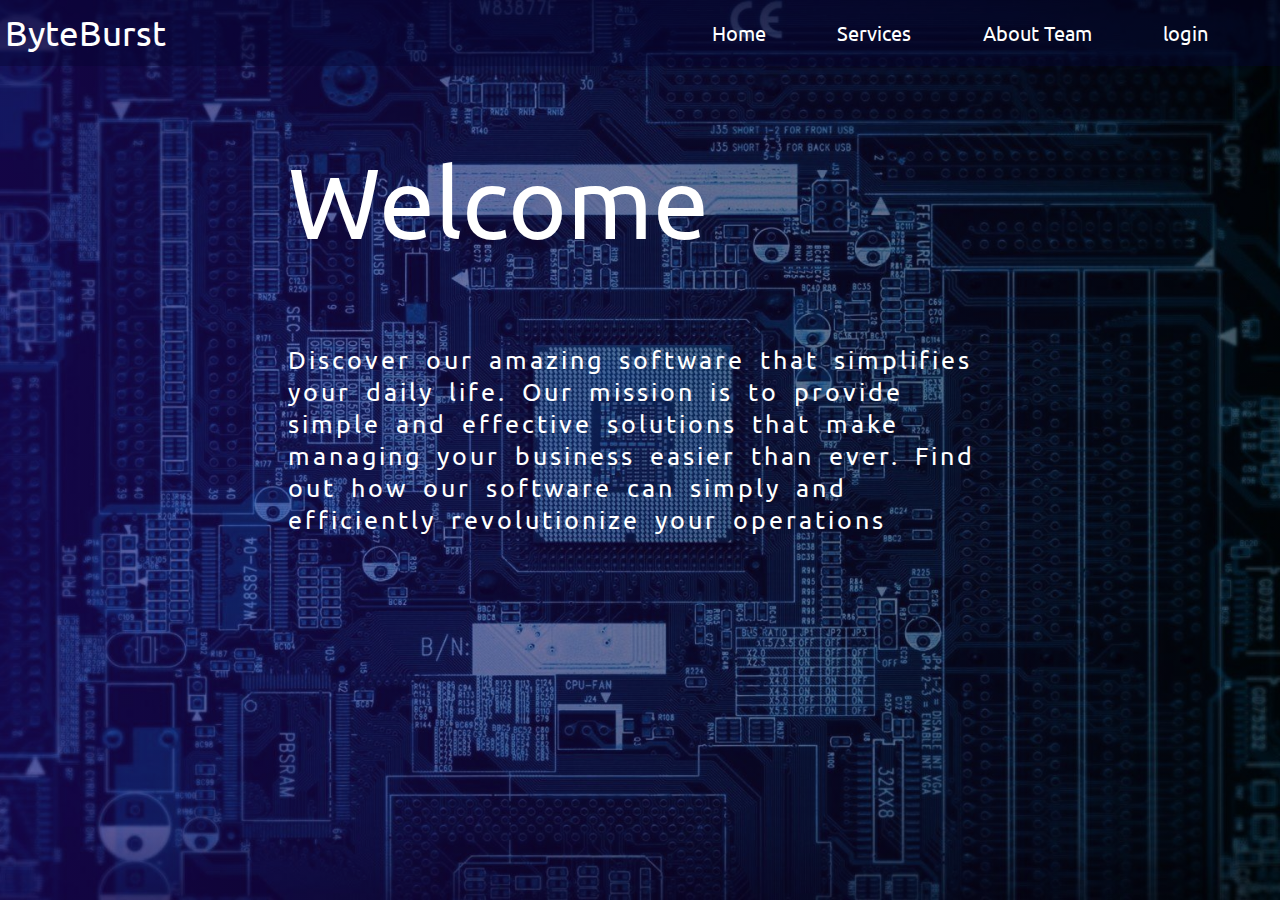
<file: Tech-Company-main/index.html>
<!doctype html>
<html lang="en">    
<head>
    <title>ByteBurst</title>     
    <link rel="icon" href="MEDIA/logo.jpg">
    <link rel="stylesheet" type="text/css" href="CSS/lp_style.css">    
    <meta charset="UTF-8">
    <meta  name="viewport" content="width=device-whidth,intial-scale=1.0"/> 
</head>
<body>
    <div class="container">
        <header>
            <a href="#" class="logo">ByteBurst</a>
            <ul>
            <li><a href="index.html">Home</a></li>
            <li><a href="HTML/Services.html">Services</a></li>
            <li><a href="HTML/ourteam.html">About Team</a></li>
            <li><a href="HTML/login.html">login</a></li>
        </ul>
        </header>
        <div class="content">
        <h2>welcome</h2> 
            <p>Discover our amazing software that simplifies your daily life.
                Our mission is to provide simple and effective solutions that make managing your business easier than ever.
                    Find out how our software can simply and efficiently revolutionize your operations</p>
        </div>
    </div>
</body>
</file>
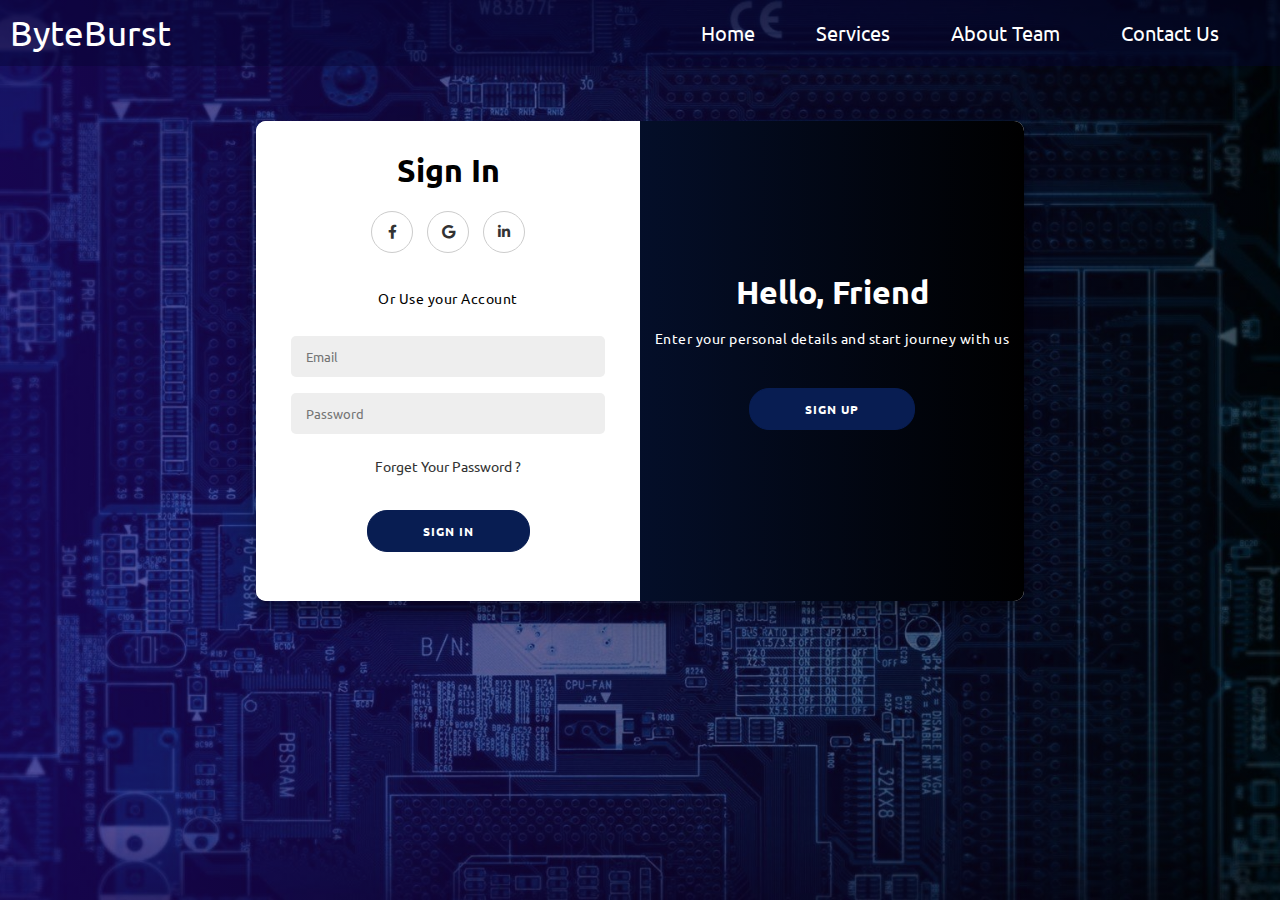
<file: Tech-Company-main/HTML/login.html>
<!DOCTYPE html>
<html lang="en">

<head>
    <meta charset="UTF-8">
    <meta name="viewport" content="width=device-width, initial-scale=1.0">
    <link rel="icon" href="../MEDIA/logo.jpg"/>
    <link rel="stylesheet" href="https://cdnjs.cloudflare.com/ajax/libs/font-awesome/6.0.0-beta3/css/all.min.css">
    <link rel="stylesheet" href="../CSS/cu_style.css">
    <title>Login</title>
</head>

<body>

    <!-- HEADER -->
    <header>
        <a href="#" class="logo">ByteBurst</a>

        <ul>
            <li><a href="../index.html">Home</a></li>
            <li><a href="Services.html">Services</a></li>
            <li><a href="ourteam.html">About Team</a></li>
            <li><a href="mailto:ByteBurst@gmail.com">Contact Us</a></li>
        </ul>
        </header>

    <div class="container">
        <div class="formcontainer" id="block">
            <div class="sign-up">
                <form action="#">
                    <h1>Create Account</h1>
                    <div class="social-container">
                        <a href="#" class="social"><i class="fab fa-facebook-f"></i></a>
                        <a href="#" class="social"><i class="fab fa-google"></i></a>
                        <a href="#" class="social"><i class="fab fa-linkedin-in"></i></a>
                    </div>
                    <p>Or Use your email for registeration</p>
                    <input type="text" name="text" placeholder="Name" required>
                    <input type="email" name="email" placeholder="Email" required>
                    <input type="password" name="password" placeholder="Password" required>
                    <button>Sign Up</button>
                </form>
            </div>
    
            <div class="sign-in">
                <form action="#">
                    <h1>Sign In</h1>
                    <div class="social-container">
                        <a href="#" class="social"><i class="fab fa-facebook-f"></i></a>
                        <a href="#" class="social"><i class="fab fa-google"></i></a>
                        <a href="#" class="social"><i class="fab fa-linkedin-in"></i></a>
                    </div>
                    <p>Or Use your Account</p>
                    <input type="email" name="email" placeholder="Email" required>
                    <input type="password" name="password" placeholder="Password" required>
                    <a href="#">Forget Your Password ?</a>
                    <button>Sign In</button>
                </form>
            </div>
    
            <div class="overlay-container">
                <div class="overlay">
                    <div class="overlay-left">
                        <h1>Wellcome Back!</h1>
                        <p>To keep connected with us please login with your personal info</p>
                        <button id="signIn">Sign In</button>
                    </div>
                    <div class="overlay-right">
                        <h1>Hello, Friend</h1>
                        <p>Enter your personal details and start journey with us</p>
                        <button id="signUp">Sign Up</button>
                    </div>
                </div>
            </div>
        </div>
    </div>

    <script src="../Js/main.js"></script>

</body>
</html>
</file>
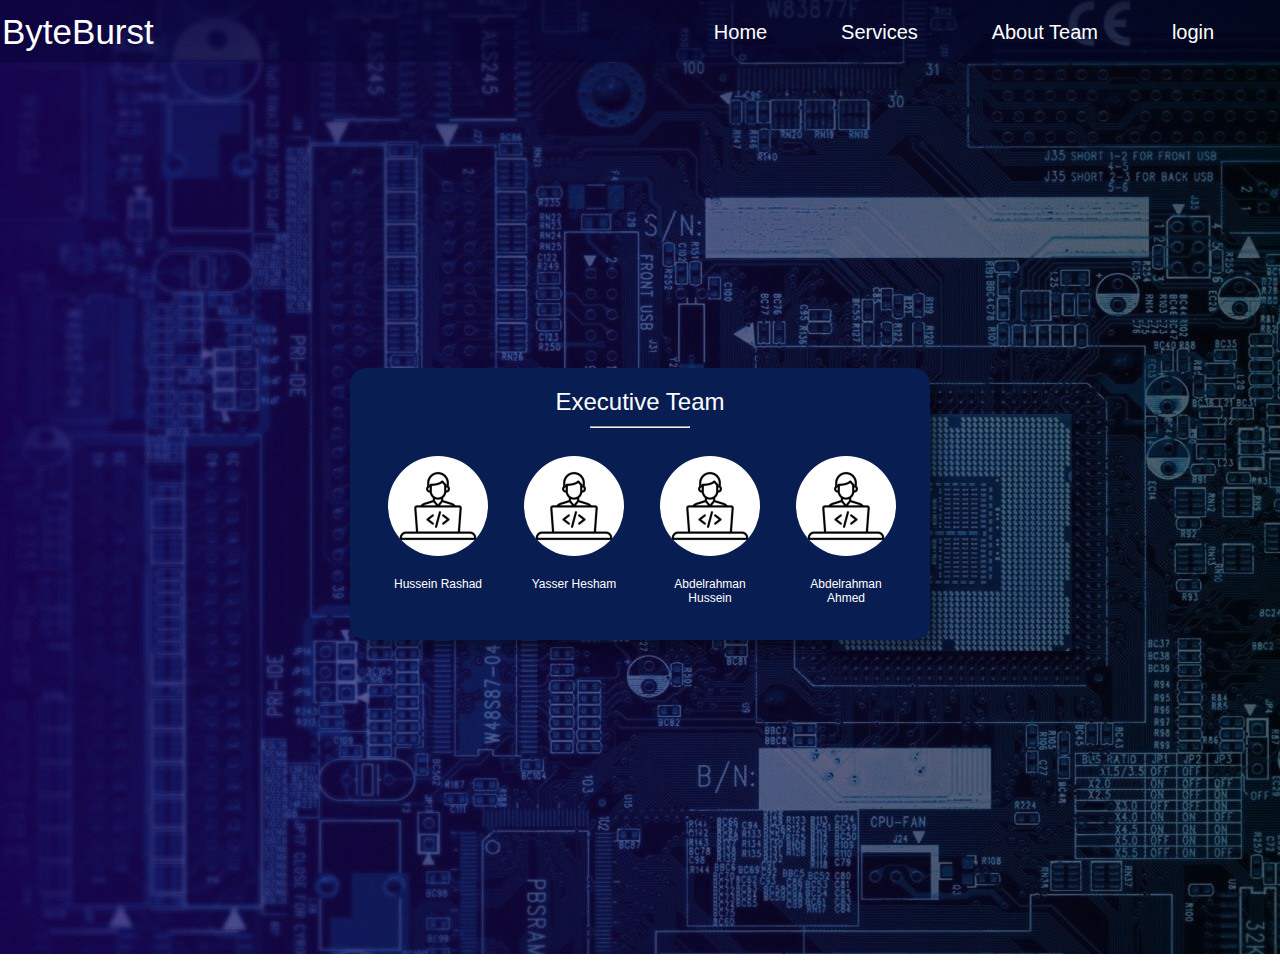
<file: Tech-Company-main/HTML/ourteam.html>
<!DOCTYPE html>
<html lang="en">
<head>
  <meta charset="UTF-8">
  <meta name="viewport" content="width=device-width, initial-scale=1.0">
  <title>Our Team</title>
  <link rel="icon" href="../MEDIA/logo.jpg"/>
  <link rel="stylesheet" href="../CSS/ot.css">
</head>
<body>
  <header>
    <a href="#" class="logo">ByteBurst</a>
    <ul>
        <li><a href="../index.html">Home</a></li>
        <li><a href="Services.html">Services</a></li>
        <li><a href="ourteam.html">About Team</a></li>
        <li><a href="login.html">login</a></li>
    </ul>
</header>

<div class="container">
  <div class="wrapper">
    <h2>Executive Team</h2>
    <hr>
    <div class="members">
      <div class="team-mem">
        <img src="../MEDIA/photo.jpg" alt="Picture" class="img">
        <h4>Hussein Rashad</h4>
        <p></p>
      </div>
      <div class="team-mem">
        <img src="../MEDIA/photo.jpg" alt="Picture" class="img">
        <h4>Yasser Hesham</h4>
        <p></p>
      </div>
      <div class="team-mem">
        <img src="../MEDIA/photo.jpg" alt="Picture" class="img">
        <h4>Abdelrahman Hussein</h4>
        <p></p>
      </div>
      <div class="team-mem">
        <img src="../MEDIA/photo.jpg" alt="Picture" class="img">
        <h4>Abdelrahman Ahmed</h4>
        <p></p>
      </div>
    </div>
  </div>
</div>
  
</body>
</html>
</file>
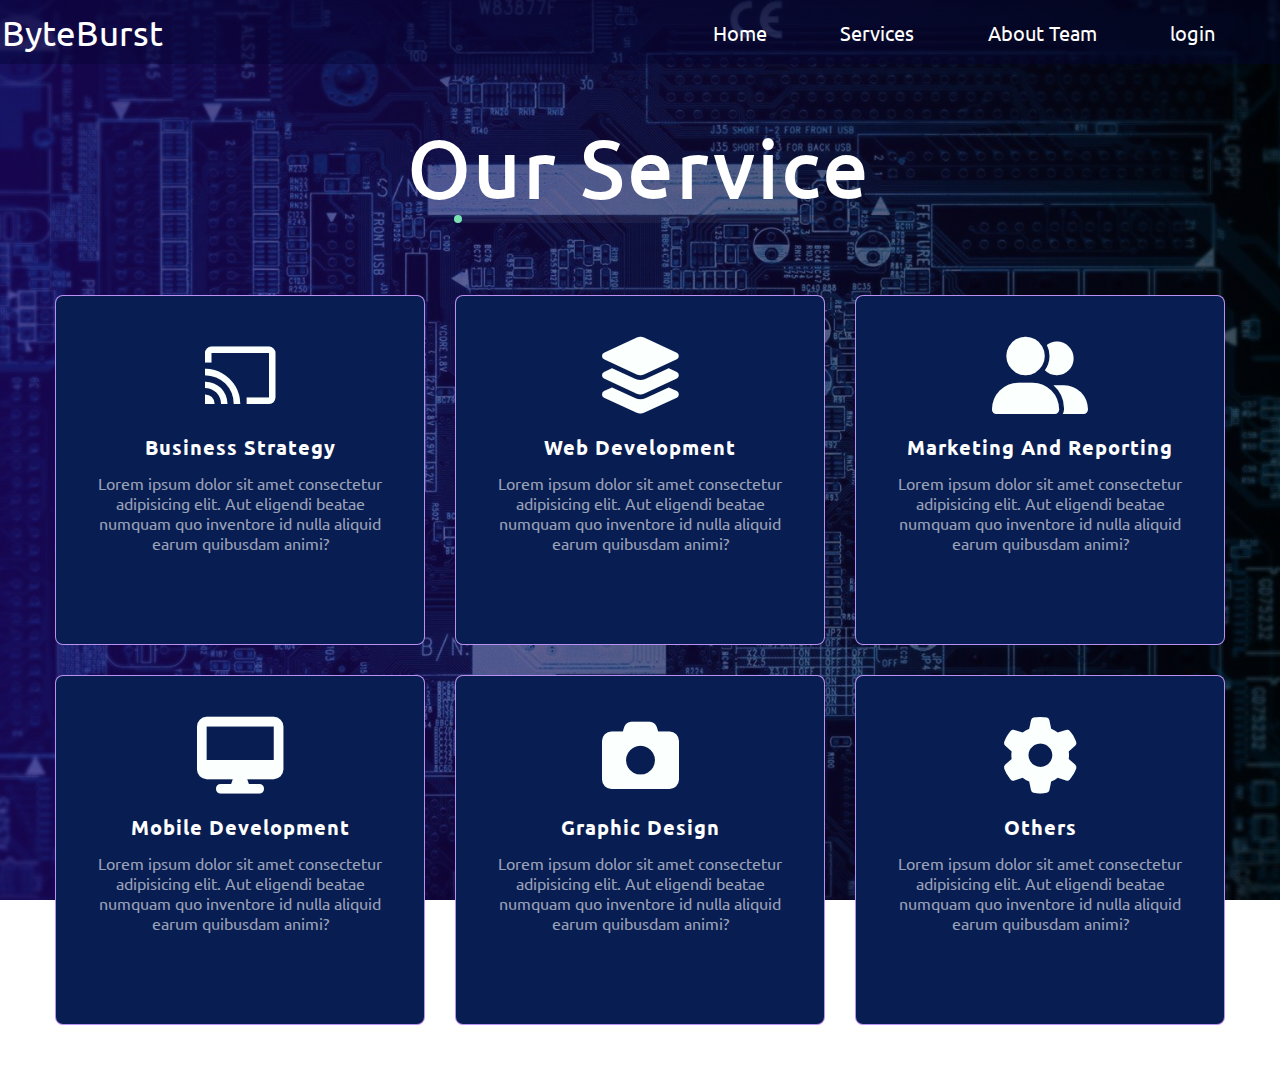
<file: Tech-Company-main/HTML/Services.html>
<!DOCTYPE html>
<html lang="en">
<head>
    <meta charset="UTF-8">
    <meta name="viewport" content="width=device-width, initial-scale=1.0">
    <link rel="icon" href="../MEDIA/logo.jpg"/>
    <title>Our Services</title>
    <link rel="stylesheet" href="../CSS/services.css">
    <link rel="stylesheet" href="https://cdnjs.cloudflare.com/ajax/libs/font-awesome/6.5.2/css/all.min.css">
</head>
<body>
    <div class="container">
        <header>
            <a href="#" class="logo">ByteBurst</a>
            <ul>
                <li><a href="../index.html">Home</a></li>
                <li><a href="Services.html">Services</a></li>
                <li><a href="ourteam.html">About Team</a></li>
                <li><a href="login.html">login</a></li>
                
            </ul>
            </header>
        <div class="service-wrapper">
            <div class="service">
                <h1>Our Service <span></span></h1> 
                <div class="cards">
                    <div class="card">
                        <i class="fa-brands fa-chromecast"></i>
                        <h2>Business Strategy</h2>
                        <p>Lorem ipsum dolor sit amet consectetur adipisicing elit.
                            Aut eligendi beatae numquam quo inventore id nulla aliquid earum quibusdam animi?
                        </p>
                    </div>
                    <div class="card">
                        <i class="fa-solid fa-layer-group"></i>
                        <h2>Web Development</h2>
                        <p>Lorem ipsum dolor sit amet consectetur adipisicing elit.
                            Aut eligendi beatae numquam quo inventore id nulla aliquid earum quibusdam animi?
                        </p>
                    </div>
                    <div class="card">
                        <i class="fa-solid fa-user-group"></i>
                        <h2>Marketing And Reporting</h2>
                        <p>Lorem ipsum dolor sit amet consectetur adipisicing elit.
                            Aut eligendi beatae numquam quo inventore id nulla aliquid earum quibusdam animi?
                        </p>
                    </div>
                    <div class="card">
                        <i class="fa-solid fa-desktop"></i>
                        <h2>Mobile Development</h2>
                        <p>Lorem ipsum dolor sit amet consectetur adipisicing elit.
                            Aut eligendi beatae numquam quo inventore id nulla aliquid earum quibusdam animi?
                        </p>
                    </div>
                    <div class="card">
                        <i class="fa-solid fa-camera"></i>
                        <h2>Graphic Design</h2>
                        <p>Lorem ipsum dolor sit amet consectetur adipisicing elit.
                            Aut eligendi beatae numquam quo inventore id nulla aliquid earum quibusdam animi?
                        </p>
                    </div>
                    <div class="card">
                        <i class="fa-solid fa-gear"></i>
                        <h2>Others</h2>
                        <p>Lorem ipsum dolor sit amet consectetur adipisicing elit.
                            Aut eligendi beatae numquam quo inventore id nulla aliquid earum quibusdam animi?
                        </p>
                    </div>
                </div>
            </div>
        </div>
    </div>
</body>
</html>
</file>
<file: Tech-Company-main/CSS/lp_style.css>
@import url('https://fonts.googleapis.com/css2?family=Ubuntu:ital,wght@0,300;0,400;0,500;0,700;1,300;1,400;1,500;1,700&display=swap');
*{ font-family: "Ubuntu", sans-serif;
    font-weight: 400;
    font-style: normal;}
    a{
        color: white;
        text-decoration:none;
    }
    body{
background-image: linear-gradient(to right ,rgba(38, 5, 129, 0.590) ,rgba(0, 0, 0, 0.600))
,url(../MEDIA/background.jpg)
;
background-position: center; 
background-repeat: no-repeat;
background-size: cover;
background-attachment: fixed; 
    }

    body:hover{
        background-image: linear-gradient(to right ,rgba(38, 5, 129, 0.507) ,rgba(0, 0, 0, 0.542))
,url(../MEDIA/background.jpg)
; }

header{
    display:flex;
    justify-content: space-between; 
    align-items: center;
    background-color: rgba(4, 4, 51, 0.418);
    margin: -8px -8px;
    background-attachment: fixed;
}

.logo{
    font-size: 35px;
    text-transform: capitalize;
    padding-left: 5px;
}


ul{
    list-style:none ;
    width: 50%;
    display: flex;
    justify-content: space-evenly;
    font-size: 20px;
}
ul a{
    border-bottom: 2px solid transparent;
} 
ul a:hover{
    border-bottom-color: white;
}
.content{
    color: white;
    margin-left: 280px;
} 
.content h2{
    font-size: 100px; 
    text-transform: capitalize;
}
.content p{
    letter-spacing: 3px;
    word-spacing: 6px;
    width: 700px;
    font-size: 25px;
}
</file>
<file: Tech-Company-main/CSS/cu_style.css>
@import url('https://fonts.googleapis.com/css2?family=Ubuntu:ital,wght@0,300;0,400;0,500;0,700;1,300;1,400;1,500;1,700&display=swap');
*{ font-family: "Ubuntu", sans-serif;
    font-weight: 400;
    font-style: normal;}
header{
    display:flex;
    justify-content: space-between; 
    align-items: center;
    background-color: rgba(4, 4, 51, 0.418);
    margin: -8px -8px;
    background-attachment: fixed;
}
.logo{
    font-size: 35px;
    text-transform: capitalize;
    padding-left: 10px;
}
body{
    background-image: linear-gradient(to right ,rgba(38, 5, 129, 0.590) ,rgba(0, 0, 0, 0.600))
    ,url(../MEDIA/background.jpg)
    ;
    background-position: center; 
    background-repeat: no-repeat;
    background-size: cover;
    background-attachment: fixed; 
        }
ul{
    list-style:none ;
    width: 50%;
    display: flex;
    justify-content: space-evenly;
    font-size: 20px;
}
a,label{
    color: white;
    text-decoration: none;
}
ul a{
    border-bottom: 2px solid transparent;
} 
ul a:hover{
    border-bottom-color: white;
}


.container{
    align-items: center;
    display: flex;
    justify-content: center;
    flex-direction: column;
    background-color: transparent;
    min-height: 100%;
    margin-top: 5%;
}

.formcontainer{
    position: relative;
    width: 768px;
    max-width: 100%;
    min-height: 480px;
    background: #fff;
    border-radius: 10px;
    overflow: hidden;
    box-shadow: 0 14px 28px rgba(0,0,0,0.25),
                0 10px 10px rgba(0,0,0,0.22)
}

.sign-up,
.sign-in{
position: absolute;
top: 0;
left: 0;
height: 100%;
transition: all 0. 6s ease-in-out
}

.sign-up{
    width: 50%;
    opacity: 0;
    z-index: 1;
}
.sign-in{
    width: 50%;
    z-index: 2;
}

form{
    background: #fff;
    display: flex;
    align-items: center;
    justify-content: center;
    flex-direction: column;
    padding: 0 50px;
    height: 100%;
    text-align: center;
}
h1{
    font-weight:bold;
    margin: 0;
}

p{
    font-size: 14px;
    font-weight: 400;
    line-height: 20px;
    letter-spacing: 0.5px;
    margin: 15px 0 20px;
}

input{
    background: #eee;
    padding: 12px 15px;
    margin: 8px 15px;
    width: 100%;
    border-radius: 5px;
    border: none;
    outline: none;
}
.container a{
    color: #333;
    font-size: 14px;
    text-decoration: none;
    margin: 15px 0;
}
button{
    color: #fff;
    background: #081d52;
    font-size: 12px;
    font-weight: bold;
    padding: 12px 55px;
    margin: 20px;
    border-radius: 20px;
    border: 1px solid #081d52;
    outline:none;
    letter-spacing: 1px;
    text-transform: uppercase;
    transition: transform 70ms ease-in-out;
    cursor: pointer;
}
button:active{
    transform: scale(0.90);
}
#signin,
#signup{
    background-color: transparent;
    border: 2px solid #fff;
}

.container .right-panel-active .sign-in{
    transform: translateX(100%);
}
.container .right-panel-active .sign-up{
    transform: translateX(100%);
    opacity: 1;
    z-index: 5;
}

.overlay-container{
    position: absolute;
    top: 0;
    left: 50%;
    width: 50%;
    height: 100%;
    overflow: hidden;
    transition: transform 0.4s ease-in-out;
    z-index: 100;
}

.container .right-panel-active .overlay-container{
    transform: translateX(-100%);
}
.overlay{
    position: relative;
    color: #fff;
    background: #ff41;
    left: -100%;
    height: 100%;
    width: 200%;
    background: linear-gradient(to right, #081d52, black);
    transform: translateX(0);
    transition: transform 0.6s ease-in-out;
}
.container .right-panel-active .overlay{
    transform: translateX(50%);
}

.overlay-left,
.overlay-right{
    position: absolute;
    display: flex;
    align-items: center;
    justify-content: center;
    flex-direction: column;
    text-align: center;
    top: 0;
    height: 100%;
    width: 50%;
    transform: translateX(0);
    transition: transform 0.4s ease-in-out;
}

.overlay-left{
    transform: translateX(-20%);
}
.overlay-right{
    right: 0;
    transform: translateX(0);
}
.container .right-panel-active .overlay-left{
    transform: translateX(0);
}
.container .right-panel-active .overlay-right{
    transform: translateX(20%);
}
.social-container{
    margin: 20px 0;
}
.social-container a{
    height: 40px;
    width: 40px;
    margin: 0 5px;
    display: inline-flex;
    justify-content: center;
    align-items: center;
    border: 1px solid #ccc;
    border-radius: 50%;
}
</file>
<file: Tech-Company-main/CSS/ot.css>
@import url('https://fonts.googleapis.com/css2?family=Ubuntu:ital,wght@0,300;0,400;0,500;0,700;1,300;1,400;1,500;1,700&display=swap');
*{ font-family: "Ubuntu", sans-serif;
    font-weight: 400;
    font-style: normal;}


*{
    margin: 0;
    padding: 0;
    box-sizing: border-box;
    font-family:"poppins",sans-serif;
}

body{
    background-image: linear-gradient(to right ,rgba(38, 5, 129, 0.590) ,rgba(0, 0, 0, 0.600))
,url(../MEDIA/background.jpg)
}
header{
    display:flex;
    justify-content: space-between; 
    align-items: center;
    background-color: rgba(4, 4, 51, 0.418);
    margin: -8px -8px;
    background-attachment: fixed;
    padding-top: 20px;
    padding-bottom: 10px;
}
.logo{
    font-size: 35px;
    text-transform: capitalize;
    padding-left: 10px;
}
a{
    color: white;
    text-decoration: none;
}
ul{
    list-style:none ;
    width: 50%;
    display: flex;
    justify-content: space-evenly;
    font-size: 20px;
    align-items: center;
}
ul a{
    border-bottom: 2px solid transparent;
} 
ul a:hover{
    border-bottom-color: white;
}

.container{
    display: flex;
    justify-content: center;
    align-items: center;
    min-height: 100vh;
    width: 100%;
    /* background-image: linear-gradient(to right ,rgba(38, 5, 129, 0.590) ,rgba(0, 0, 0, 0.600))
,url(../MEDIA/background.jpg) */
;
background-position: center; 
background-repeat: no-repeat;
background-size: cover;
background-attachment: fixed; 
}
.wrapper{
    background:#081d52 ;
    width: 580px;
    border-radius: 16px;
    padding: 20px;
    box-shadow: 10px 10px 15px rgba(0, 0, 0, 0.4);
}

h2{
    text-align: center;
    color: white;
}
hr{
    width: 100px;
    margin:10px auto;
}

.members{
    display: flex;
}
.team-mem{
    margin: 8px;
}
.img{
    width: 100px;
    height: 100px;
    border-radius: 50%;
    margin: 10px;
}
h4,p{
    text-align: center;
    font-size: 12px;
    margin: 7px;
    color: white;
}
</file>
<file: Tech-Company-main/CSS/services.css>
@import url('https://fonts.googleapis.com/css2?family=Ubuntu:ital,wght@0,300;0,400;0,500;0,700;1,300;1,400;1,500;1,700&display=swap');

* { margin: 0;
    padding: 0;
    box-sizing: border-box;
    font-family: "Ubuntu", sans-serif;
    font-weight: 400;
    font-style: normal;
}

a{
    color: white;
    text-decoration:none;
}



/* The Navigation Bar */
header{
    display:flex;
    justify-content: space-between; 
    align-items: center;
    background-color: rgba(4, 4, 51, 0.418);
    margin: -8px -8px;
    background-attachment: fixed;
    padding-top: 20px;
    padding-bottom: 10px;
}
.logo{
    font-size: 35px;
    text-transform: capitalize;
    padding-left: 10px;
}

ul{
    list-style:none ;
    width: 50%;
    display: flex;
    justify-content: space-evenly;
    font-size: 20px;
}
ul a{
    border-bottom: 2px solid transparent;
    color: white;
    text-decoration: none;
} 
ul a:hover{
    border-bottom-color: white;
}
.container{
    min-height: 100vh;
    width: 100%;
    background-image: linear-gradient(to right ,rgba(38, 5, 129, 0.590) ,rgba(0, 0, 0, 0.600))
,url(../MEDIA/background.jpg)
;
background-position: center; 
background-repeat: no-repeat;
background-size: cover;
background-attachment: fixed;
overflow: hidden;
}

.service-wrapper{
    padding:5% 8%;

}

.service{
    display: flex;
    flex-direction: column;
    align-items: center;
}

h1{
    color:white;
    font-size: 5rem;
    -webkit-text-stroke-width: 2px;
    -webkit-text-stroke-color: transparent;
    letter-spacing: 4px;
    background-color: white;
    -webkit-background-clip: text;
    -webkit-text-fill-color: transparent;
    position: relative;
}

h1:after{
    content:"";
    position: absolute;
    top: 100%;
    left: 10%;
    height:8px;
    width:80%;
    border-radius: 8px;
    background-color: rgba(255, 255, 255, 0.05);
}

h1 span{
    position:absolute;
    top:100%;
    left:10%;
    height:8px;
    width:8px;
    border-radius: 50%;
    background-color: #72e2ae;
    animation:animation 4s linear infinite;
}

@keyframes animation{
    95%{
        opacity: 1;
    }
    100%{
        opacity: 0;
        left:89%;
    }
}

.cards{
    display: grid;
    grid-template-columns: repeat(3,1fr);
    gap:30px;
    margin-top: 80px;
}
.card{
    height: 350px;
    width: 370px;
    background-color: #081d52 ;
    padding: 3% 8%;
    border: 0.2px solid rgba(200, 152, 255, 0.932);
    border-radius: 8px;
    transition: 0.6s;
    display: flex;
    align-items: center;
    flex-direction: column;
    position: relative;
    overflow: hidden;
}

.card:after{
    content: "";
    position: absolute;
    top: 150%;
    left: -200px;
    width: 120%;
    transform: rotate(50deg);
    background-color: #ffffff;
    height: 18px;
    filter: blur(30px);
    opacity: 0.5;
    transition: 1s;
}

.card:hover::after{
    width: 225%;
    top: -100%;
}

.card i{
    color:#fbfffd;
    margin-top:30px;
    margin-bottom: 20px;
    font-size: 4.8rem;
}

.card h2{
    color:#ffffff;
    font-size: 20px;
    font-weight: 600;
    letter-spacing: 1px;
}

.card p{
    text-align: center;
    width: 100%;
    margin:12px 0;
    color: rgba(255, 255, 255, 0.6);
}
.card:hover{
    background-color: transparent;
    transform: translateY(-8px);
    border-color:#e24c9a ;
}

.card:hover i{
    color: #e24c9a;
}

@media screen and (max-width:1200px){
    .cards{
        grid-template-columns: repeat(2,1fr);
    }
}
@media screen and (max-width:900px){
    .cards{
        grid-template-columns: repeat(1,1fr);
    }
}
</file>
